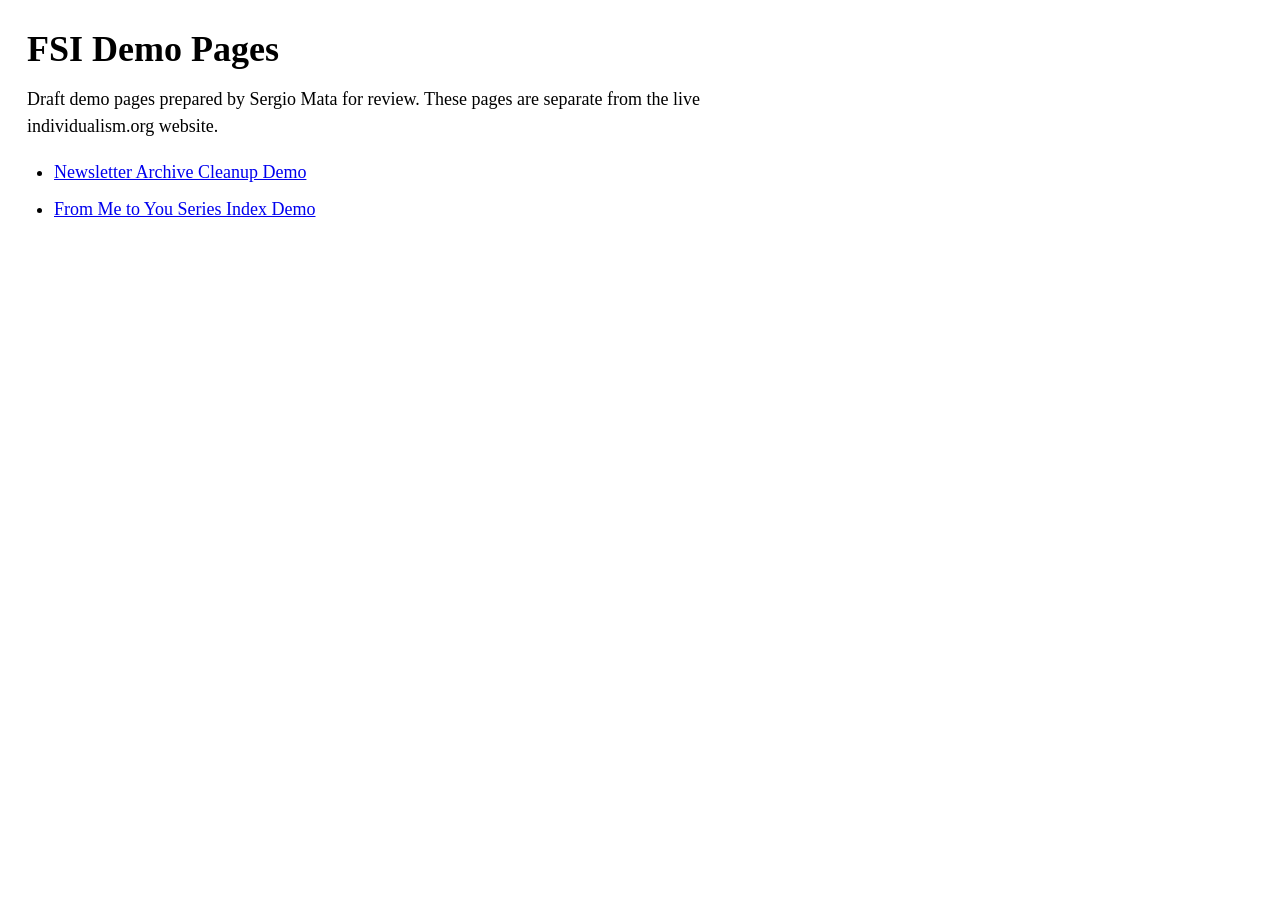
<file: index.html>
<!DOCTYPE html>
<html lang="en">
<head>
  <meta charset="utf-8">
  <meta name="viewport" content="width=device-width, initial-scale=1">
  <title>FSI Demo Pages</title>
  <style>
    html {
      font-size: 18px;
    }

    body {
      background: #fff;
      color: #000;
      font-family: Georgia, "Times New Roman", Times, serif;
      line-height: 1.55;
      margin: 0;
      padding: 1.5rem;
    }

    main {
      max-width: 800px;
    }

    h1 {
      font-size: 2rem;
      line-height: 1.25;
      margin: 0 0 0.75rem;
    }

    p {
      margin: 0 0 1rem;
      max-width: 680px;
    }

    ul {
      margin: 1rem 0;
      padding-left: 1.5rem;
    }

    li {
      margin: 0.5rem 0;
    }

    a {
      color: #0000ee;
      text-decoration: underline;
    }

    a:visited {
      color: #551a8b;
    }
  </style>
</head>
<body>
  <main>
    <h1>FSI Demo Pages</h1>
    <p>
      Draft demo pages prepared by Sergio Mata for review. These pages are separate from the
      live individualism.org website.
    </p>

    <ul>
      <li><a href="./fsi-newsletter-demo/">Newsletter Archive Cleanup Demo</a></li>
      <li><a href="./from-me-to-you-index-demo/">From Me to You Series Index Demo</a></li>
    </ul>
  </main>
</body>
</html>
</file>
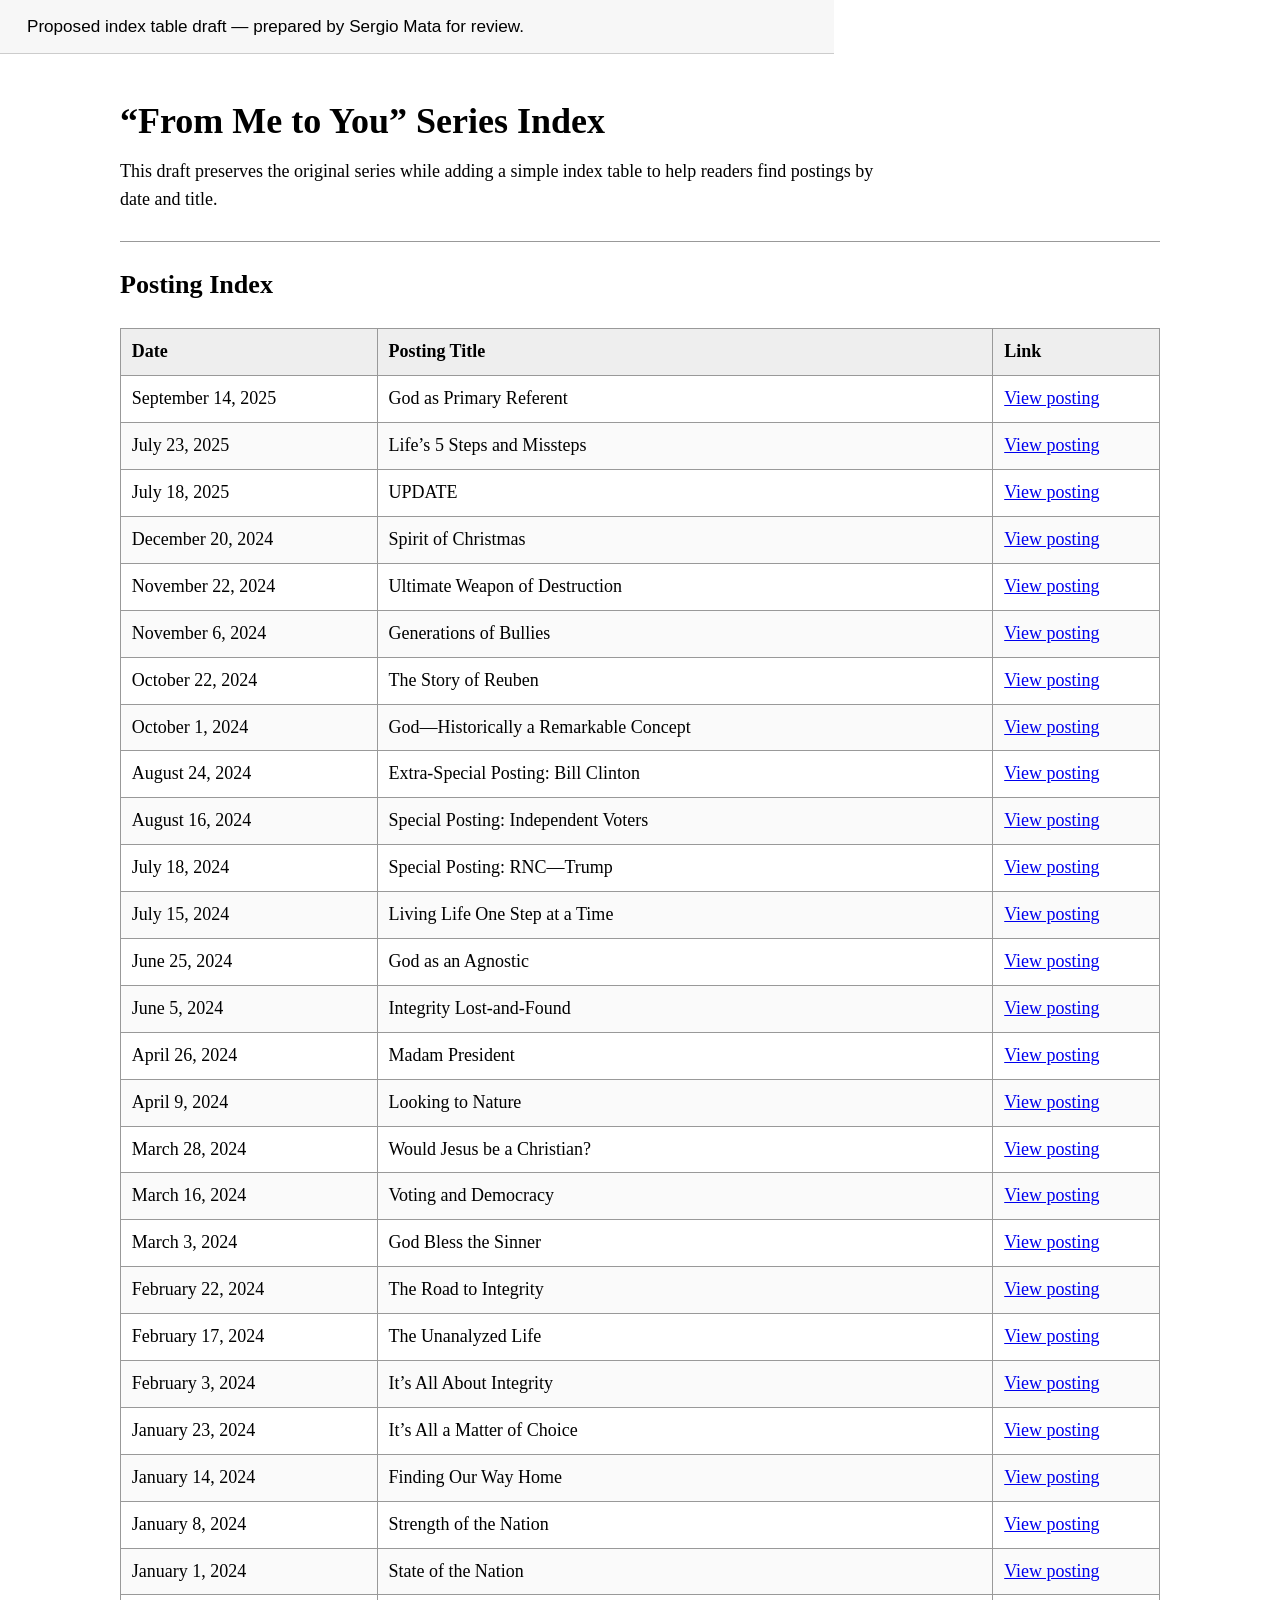
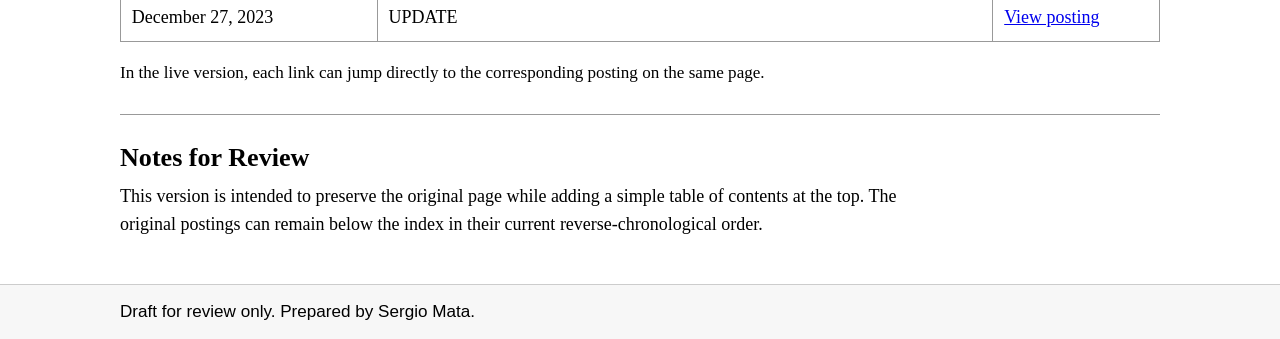
<file: from-me-to-you-index-demo/index.html>
<!DOCTYPE html>
<html lang="en">
<head>
  <meta charset="utf-8">
  <meta name="viewport" content="width=device-width, initial-scale=1">
  <title>&ldquo;From Me to You&rdquo; Series Index</title>
  <link rel="stylesheet" href="styles.css">
</head>
<body>
  <p class="notice">Proposed index table draft &mdash; prepared by Sergio Mata for review.</p>

  <main class="page">
    <h1>&ldquo;From Me to You&rdquo; Series Index</h1>
    <p>
      This draft preserves the original series while adding a simple index table to help readers
      find postings by date and title.
    </p>

    <hr>

    <section aria-labelledby="posting-index">
      <h2 id="posting-index">Posting Index</h2>

      <div class="table-wrap">
        <table>
          <thead>
            <tr>
              <th scope="col">Date</th>
              <th scope="col">Posting Title</th>
              <th scope="col">Link</th>
            </tr>
          </thead>
          <tbody>
            <tr>
              <td>September 14, 2025</td>
              <td>God as Primary Referent</td>
              <td><a href="#">View posting</a></td>
            </tr>
            <tr>
              <td>July 23, 2025</td>
              <td>Life&rsquo;s 5 Steps and Missteps</td>
              <td><a href="#">View posting</a></td>
            </tr>
            <tr>
              <td>July 18, 2025</td>
              <td>UPDATE</td>
              <td><a href="#">View posting</a></td>
            </tr>
            <tr>
              <td>December 20, 2024</td>
              <td>Spirit of Christmas</td>
              <td><a href="#">View posting</a></td>
            </tr>
            <tr>
              <td>November 22, 2024</td>
              <td>Ultimate Weapon of Destruction</td>
              <td><a href="#">View posting</a></td>
            </tr>
            <tr>
              <td>November 6, 2024</td>
              <td>Generations of Bullies</td>
              <td><a href="#">View posting</a></td>
            </tr>
            <tr>
              <td>October 22, 2024</td>
              <td>The Story of Reuben</td>
              <td><a href="#">View posting</a></td>
            </tr>
            <tr>
              <td>October 1, 2024</td>
              <td>God&mdash;Historically a Remarkable Concept</td>
              <td><a href="#">View posting</a></td>
            </tr>
            <tr>
              <td>August 24, 2024</td>
              <td>Extra-Special Posting: Bill Clinton</td>
              <td><a href="#">View posting</a></td>
            </tr>
            <tr>
              <td>August 16, 2024</td>
              <td>Special Posting: Independent Voters</td>
              <td><a href="#">View posting</a></td>
            </tr>
            <tr>
              <td>July 18, 2024</td>
              <td>Special Posting: RNC&mdash;Trump</td>
              <td><a href="#">View posting</a></td>
            </tr>
            <tr>
              <td>July 15, 2024</td>
              <td>Living Life One Step at a Time</td>
              <td><a href="#">View posting</a></td>
            </tr>
            <tr>
              <td>June 25, 2024</td>
              <td>God as an Agnostic</td>
              <td><a href="#">View posting</a></td>
            </tr>
            <tr>
              <td>June 5, 2024</td>
              <td>Integrity Lost-and-Found</td>
              <td><a href="#">View posting</a></td>
            </tr>
            <tr>
              <td>April 26, 2024</td>
              <td>Madam President</td>
              <td><a href="#">View posting</a></td>
            </tr>
            <tr>
              <td>April 9, 2024</td>
              <td>Looking to Nature</td>
              <td><a href="#">View posting</a></td>
            </tr>
            <tr>
              <td>March 28, 2024</td>
              <td>Would Jesus be a Christian?</td>
              <td><a href="#">View posting</a></td>
            </tr>
            <tr>
              <td>March 16, 2024</td>
              <td>Voting and Democracy</td>
              <td><a href="#">View posting</a></td>
            </tr>
            <tr>
              <td>March 3, 2024</td>
              <td>God Bless the Sinner</td>
              <td><a href="#">View posting</a></td>
            </tr>
            <tr>
              <td>February 22, 2024</td>
              <td>The Road to Integrity</td>
              <td><a href="#">View posting</a></td>
            </tr>
            <tr>
              <td>February 17, 2024</td>
              <td>The Unanalyzed Life</td>
              <td><a href="#">View posting</a></td>
            </tr>
            <tr>
              <td>February 3, 2024</td>
              <td>It&rsquo;s All About Integrity</td>
              <td><a href="#">View posting</a></td>
            </tr>
            <tr>
              <td>January 23, 2024</td>
              <td>It&rsquo;s All a Matter of Choice</td>
              <td><a href="#">View posting</a></td>
            </tr>
            <tr>
              <td>January 14, 2024</td>
              <td>Finding Our Way Home</td>
              <td><a href="#">View posting</a></td>
            </tr>
            <tr>
              <td>January 8, 2024</td>
              <td>Strength of the Nation</td>
              <td><a href="#">View posting</a></td>
            </tr>
            <tr>
              <td>January 1, 2024</td>
              <td>State of the Nation</td>
              <td><a href="#">View posting</a></td>
            </tr>
            <tr>
              <td>December 27, 2023</td>
              <td>UPDATE</td>
              <td><a href="#">View posting</a></td>
            </tr>
          </tbody>
        </table>
      </div>

      <p class="small-note">
        In the live version, each link can jump directly to the corresponding posting on the same page.
      </p>
    </section>

    <hr>

    <section aria-labelledby="notes-for-review">
      <h2 id="notes-for-review">Notes for Review</h2>
      <p>
        This version is intended to preserve the original page while adding a simple table of
        contents at the top. The original postings can remain below the index in their current
        reverse-chronological order.
      </p>
    </section>
  </main>

  <footer>
    <p>Draft for review only. Prepared by Sergio Mata.</p>
  </footer>
</body>
</html>
</file>
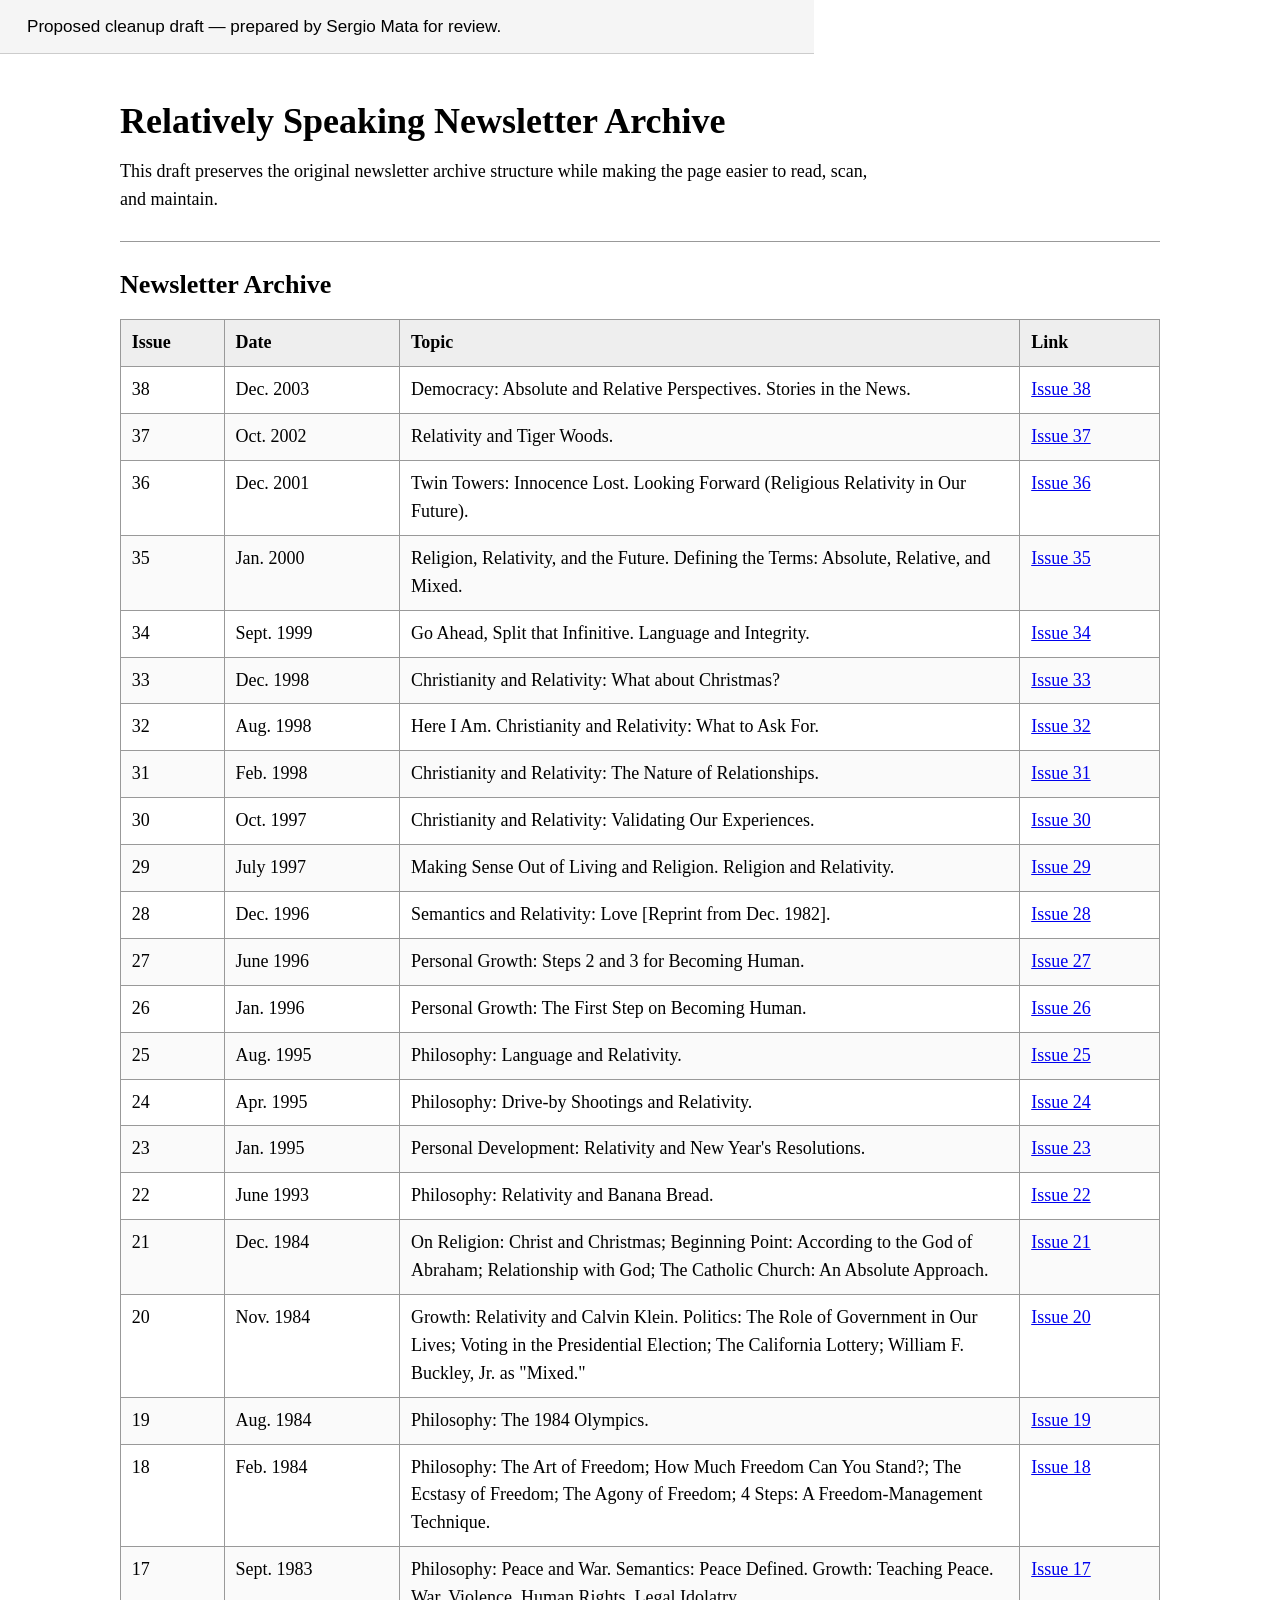
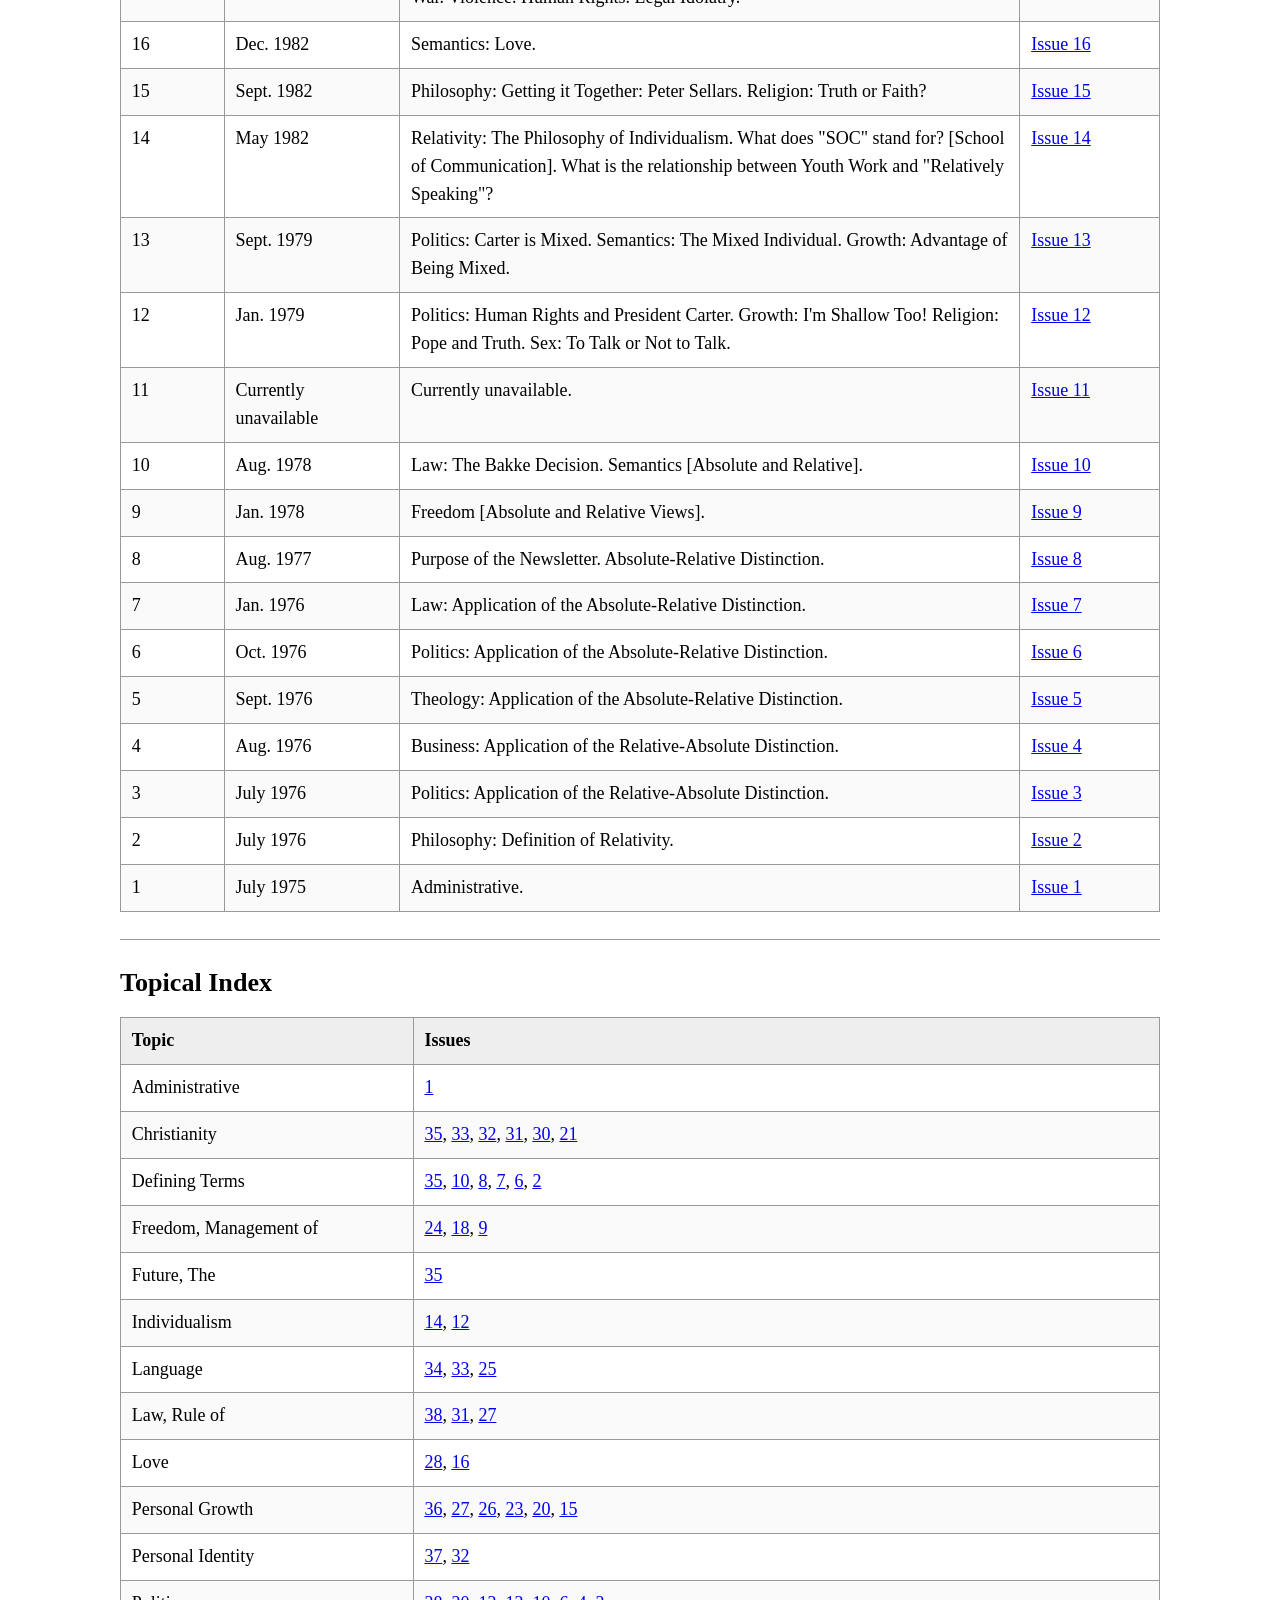
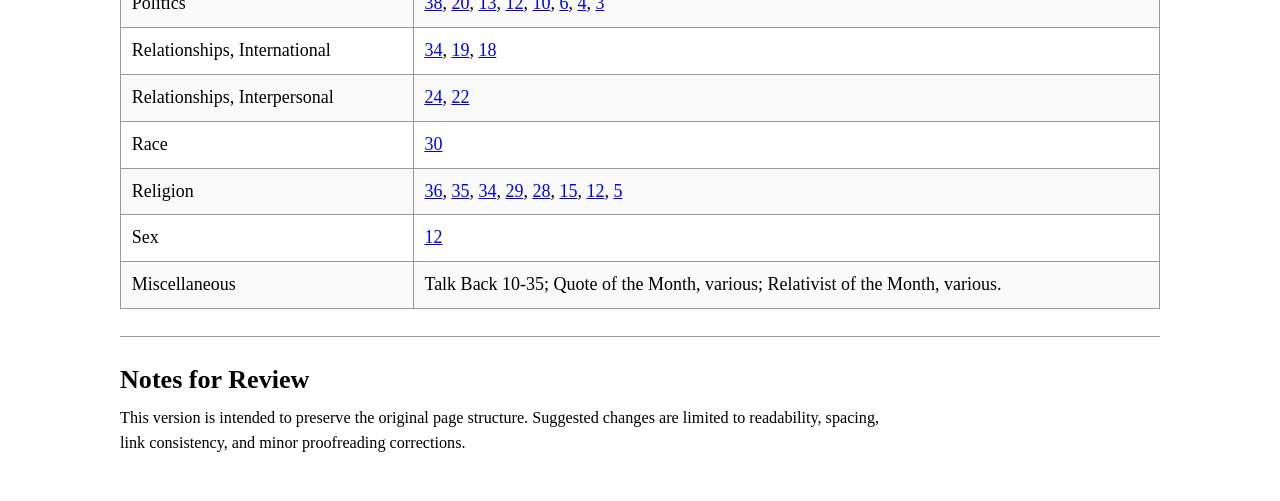
<file: fsi-newsletter-demo/index.html>
<!DOCTYPE html>
<html lang="en">
<head>
  <meta charset="utf-8">
  <meta name="viewport" content="width=device-width, initial-scale=1">
  <title>Relatively Speaking Newsletter Archive</title>
  <link rel="stylesheet" href="styles.css">
</head>
<body>
  <p class="notice">Proposed cleanup draft &mdash; prepared by Sergio Mata for review.</p>

  <main class="page">
    <h1>Relatively Speaking Newsletter Archive</h1>
    <p>
      This draft preserves the original newsletter archive structure while making the page easier
      to read, scan, and maintain.
    </p>

    <hr>

    <section aria-labelledby="newsletter-archive">
      <h2 id="newsletter-archive">Newsletter Archive</h2>

      <table>
        <thead>
          <tr>
            <th scope="col">Issue</th>
            <th scope="col">Date</th>
            <th scope="col">Topic</th>
            <th scope="col">Link</th>
          </tr>
        </thead>
        <tbody>
          <tr id="issue-38">
            <td>38</td>
            <td>Dec. 2003</td>
            <td>Democracy: Absolute and Relative Perspectives. Stories in the News.</td>
            <td><a href="#issue-38">Issue 38</a></td>
          </tr>
          <tr id="issue-37">
            <td>37</td>
            <td>Oct. 2002</td>
            <td>Relativity and Tiger Woods.</td>
            <td><a href="#issue-37">Issue 37</a></td>
          </tr>
          <tr id="issue-36">
            <td>36</td>
            <td>Dec. 2001</td>
            <td>Twin Towers: Innocence Lost. Looking Forward (Religious Relativity in Our Future).</td>
            <td><a href="#issue-36">Issue 36</a></td>
          </tr>
          <tr id="issue-35">
            <td>35</td>
            <td>Jan. 2000</td>
            <td>Religion, Relativity, and the Future. Defining the Terms: Absolute, Relative, and Mixed.</td>
            <td><a href="#issue-35">Issue 35</a></td>
          </tr>
          <tr id="issue-34">
            <td>34</td>
            <td>Sept. 1999</td>
            <td>Go Ahead, Split that Infinitive. Language and Integrity.</td>
            <td><a href="#issue-34">Issue 34</a></td>
          </tr>
          <tr id="issue-33">
            <td>33</td>
            <td>Dec. 1998</td>
            <td>Christianity and Relativity: What about Christmas?</td>
            <td><a href="#issue-33">Issue 33</a></td>
          </tr>
          <tr id="issue-32">
            <td>32</td>
            <td>Aug. 1998</td>
            <td>Here I Am. Christianity and Relativity: What to Ask For.</td>
            <td><a href="#issue-32">Issue 32</a></td>
          </tr>
          <tr id="issue-31">
            <td>31</td>
            <td>Feb. 1998</td>
            <td>Christianity and Relativity: The Nature of Relationships.</td>
            <td><a href="#issue-31">Issue 31</a></td>
          </tr>
          <tr id="issue-30">
            <td>30</td>
            <td>Oct. 1997</td>
            <td>Christianity and Relativity: Validating Our Experiences.</td>
            <td><a href="#issue-30">Issue 30</a></td>
          </tr>
          <tr id="issue-29">
            <td>29</td>
            <td>July 1997</td>
            <td>Making Sense Out of Living and Religion. Religion and Relativity.</td>
            <td><a href="#issue-29">Issue 29</a></td>
          </tr>
          <tr id="issue-28">
            <td>28</td>
            <td>Dec. 1996</td>
            <td>Semantics and Relativity: Love [Reprint from Dec. 1982].</td>
            <td><a href="#issue-28">Issue 28</a></td>
          </tr>
          <tr id="issue-27">
            <td>27</td>
            <td>June 1996</td>
            <td>Personal Growth: Steps 2 and 3 for Becoming Human.</td>
            <td><a href="#issue-27">Issue 27</a></td>
          </tr>
          <tr id="issue-26">
            <td>26</td>
            <td>Jan. 1996</td>
            <td>Personal Growth: The First Step on Becoming Human.</td>
            <td><a href="#issue-26">Issue 26</a></td>
          </tr>
          <tr id="issue-25">
            <td>25</td>
            <td>Aug. 1995</td>
            <td>Philosophy: Language and Relativity.</td>
            <td><a href="#issue-25">Issue 25</a></td>
          </tr>
          <tr id="issue-24">
            <td>24</td>
            <td>Apr. 1995</td>
            <td>Philosophy: Drive-by Shootings and Relativity.</td>
            <td><a href="#issue-24">Issue 24</a></td>
          </tr>
          <tr id="issue-23">
            <td>23</td>
            <td>Jan. 1995</td>
            <td>Personal Development: Relativity and New Year's Resolutions.</td>
            <td><a href="#issue-23">Issue 23</a></td>
          </tr>
          <tr id="issue-22">
            <td>22</td>
            <td>June 1993</td>
            <td>Philosophy: Relativity and Banana Bread.</td>
            <td><a href="#issue-22">Issue 22</a></td>
          </tr>
          <tr id="issue-21">
            <td>21</td>
            <td>Dec. 1984</td>
            <td>On Religion: Christ and Christmas; Beginning Point: According to the God of Abraham; Relationship with God; The Catholic Church: An Absolute Approach.</td>
            <td><a href="#issue-21">Issue 21</a></td>
          </tr>
          <tr id="issue-20">
            <td>20</td>
            <td>Nov. 1984</td>
            <td>Growth: Relativity and Calvin Klein. Politics: The Role of Government in Our Lives; Voting in the Presidential Election; The California Lottery; William F. Buckley, Jr. as "Mixed."</td>
            <td><a href="#issue-20">Issue 20</a></td>
          </tr>
          <tr id="issue-19">
            <td>19</td>
            <td>Aug. 1984</td>
            <td>Philosophy: The 1984 Olympics.</td>
            <td><a href="#issue-19">Issue 19</a></td>
          </tr>
          <tr id="issue-18">
            <td>18</td>
            <td>Feb. 1984</td>
            <td>Philosophy: The Art of Freedom; How Much Freedom Can You Stand?; The Ecstasy of Freedom; The Agony of Freedom; 4 Steps: A Freedom-Management Technique.</td>
            <td><a href="#issue-18">Issue 18</a></td>
          </tr>
          <tr id="issue-17">
            <td>17</td>
            <td>Sept. 1983</td>
            <td>Philosophy: Peace and War. Semantics: Peace Defined. Growth: Teaching Peace. War. Violence. Human Rights. Legal Idolatry.</td>
            <td><a href="#issue-17">Issue 17</a></td>
          </tr>
          <tr id="issue-16">
            <td>16</td>
            <td>Dec. 1982</td>
            <td>Semantics: Love.</td>
            <td><a href="#issue-16">Issue 16</a></td>
          </tr>
          <tr id="issue-15">
            <td>15</td>
            <td>Sept. 1982</td>
            <td>Philosophy: Getting it Together: Peter Sellars. Religion: Truth or Faith?</td>
            <td><a href="#issue-15">Issue 15</a></td>
          </tr>
          <tr id="issue-14">
            <td>14</td>
            <td>May 1982</td>
            <td>Relativity: The Philosophy of Individualism. What does "SOC" stand for? [School of Communication]. What is the relationship between Youth Work and "Relatively Speaking"?</td>
            <td><a href="#issue-14">Issue 14</a></td>
          </tr>
          <tr id="issue-13">
            <td>13</td>
            <td>Sept. 1979</td>
            <td>Politics: Carter is Mixed. Semantics: The Mixed Individual. Growth: Advantage of Being Mixed.</td>
            <td><a href="#issue-13">Issue 13</a></td>
          </tr>
          <tr id="issue-12">
            <td>12</td>
            <td>Jan. 1979</td>
            <td>Politics: Human Rights and President Carter. Growth: I'm Shallow Too! Religion: Pope and Truth. Sex: To Talk or Not to Talk.</td>
            <td><a href="#issue-12">Issue 12</a></td>
          </tr>
          <tr id="issue-11">
            <td>11</td>
            <td>Currently unavailable</td>
            <td>Currently unavailable.</td>
            <td><a href="#issue-11">Issue 11</a></td>
          </tr>
          <tr id="issue-10">
            <td>10</td>
            <td>Aug. 1978</td>
            <td>Law: The Bakke Decision. Semantics [Absolute and Relative].</td>
            <td><a href="#issue-10">Issue 10</a></td>
          </tr>
          <tr id="issue-9">
            <td>9</td>
            <td>Jan. 1978</td>
            <td>Freedom [Absolute and Relative Views].</td>
            <td><a href="#issue-9">Issue 9</a></td>
          </tr>
          <tr id="issue-8">
            <td>8</td>
            <td>Aug. 1977</td>
            <td>Purpose of the Newsletter. Absolute-Relative Distinction.</td>
            <td><a href="#issue-8">Issue 8</a></td>
          </tr>
          <tr id="issue-7">
            <td>7</td>
            <td>Jan. 1976</td>
            <td>Law: Application of the Absolute-Relative Distinction.</td>
            <td><a href="#issue-7">Issue 7</a></td>
          </tr>
          <tr id="issue-6">
            <td>6</td>
            <td>Oct. 1976</td>
            <td>Politics: Application of the Absolute-Relative Distinction.</td>
            <td><a href="#issue-6">Issue 6</a></td>
          </tr>
          <tr id="issue-5">
            <td>5</td>
            <td>Sept. 1976</td>
            <td>Theology: Application of the Absolute-Relative Distinction.</td>
            <td><a href="#issue-5">Issue 5</a></td>
          </tr>
          <tr id="issue-4">
            <td>4</td>
            <td>Aug. 1976</td>
            <td>Business: Application of the Relative-Absolute Distinction.</td>
            <td><a href="#issue-4">Issue 4</a></td>
          </tr>
          <tr id="issue-3">
            <td>3</td>
            <td>July 1976</td>
            <td>Politics: Application of the Relative-Absolute Distinction.</td>
            <td><a href="#issue-3">Issue 3</a></td>
          </tr>
          <tr id="issue-2">
            <td>2</td>
            <td>July 1976</td>
            <td>Philosophy: Definition of Relativity.</td>
            <td><a href="#issue-2">Issue 2</a></td>
          </tr>
          <tr id="issue-1">
            <td>1</td>
            <td>July 1975</td>
            <td>Administrative.</td>
            <td><a href="#issue-1">Issue 1</a></td>
          </tr>
        </tbody>
      </table>
    </section>

    <hr>

    <section aria-labelledby="topical-index">
      <h2 id="topical-index">Topical Index</h2>

      <table class="index-table">
        <thead>
          <tr>
            <th scope="col">Topic</th>
            <th scope="col">Issues</th>
          </tr>
        </thead>
        <tbody>
          <tr>
            <td>Administrative</td>
            <td><a href="#issue-1">1</a></td>
          </tr>
          <tr>
            <td>Christianity</td>
            <td><a href="#issue-35">35</a>, <a href="#issue-33">33</a>, <a href="#issue-32">32</a>, <a href="#issue-31">31</a>, <a href="#issue-30">30</a>, <a href="#issue-21">21</a></td>
          </tr>
          <tr>
            <td>Defining Terms</td>
            <td><a href="#issue-35">35</a>, <a href="#issue-10">10</a>, <a href="#issue-8">8</a>, <a href="#issue-7">7</a>, <a href="#issue-6">6</a>, <a href="#issue-2">2</a></td>
          </tr>
          <tr>
            <td>Freedom, Management of</td>
            <td><a href="#issue-24">24</a>, <a href="#issue-18">18</a>, <a href="#issue-9">9</a></td>
          </tr>
          <tr>
            <td>Future, The</td>
            <td><a href="#issue-35">35</a></td>
          </tr>
          <tr>
            <td>Individualism</td>
            <td><a href="#issue-14">14</a>, <a href="#issue-12">12</a></td>
          </tr>
          <tr>
            <td>Language</td>
            <td><a href="#issue-34">34</a>, <a href="#issue-33">33</a>, <a href="#issue-25">25</a></td>
          </tr>
          <tr>
            <td>Law, Rule of</td>
            <td><a href="#issue-38">38</a>, <a href="#issue-31">31</a>, <a href="#issue-27">27</a></td>
          </tr>
          <tr>
            <td>Love</td>
            <td><a href="#issue-28">28</a>, <a href="#issue-16">16</a></td>
          </tr>
          <tr>
            <td>Personal Growth</td>
            <td><a href="#issue-36">36</a>, <a href="#issue-27">27</a>, <a href="#issue-26">26</a>, <a href="#issue-23">23</a>, <a href="#issue-20">20</a>, <a href="#issue-15">15</a></td>
          </tr>
          <tr>
            <td>Personal Identity</td>
            <td><a href="#issue-37">37</a>, <a href="#issue-32">32</a></td>
          </tr>
          <tr>
            <td>Politics</td>
            <td><a href="#issue-38">38</a>, <a href="#issue-20">20</a>, <a href="#issue-13">13</a>, <a href="#issue-12">12</a>, <a href="#issue-10">10</a>, <a href="#issue-6">6</a>, <a href="#issue-4">4</a>, <a href="#issue-3">3</a></td>
          </tr>
          <tr>
            <td>Relationships, International</td>
            <td><a href="#issue-34">34</a>, <a href="#issue-19">19</a>, <a href="#issue-18">18</a></td>
          </tr>
          <tr>
            <td>Relationships, Interpersonal</td>
            <td><a href="#issue-24">24</a>, <a href="#issue-22">22</a></td>
          </tr>
          <tr>
            <td>Race</td>
            <td><a href="#issue-30">30</a></td>
          </tr>
          <tr>
            <td>Religion</td>
            <td><a href="#issue-36">36</a>, <a href="#issue-35">35</a>, <a href="#issue-34">34</a>, <a href="#issue-29">29</a>, <a href="#issue-28">28</a>, <a href="#issue-15">15</a>, <a href="#issue-12">12</a>, <a href="#issue-5">5</a></td>
          </tr>
          <tr>
            <td>Sex</td>
            <td><a href="#issue-12">12</a></td>
          </tr>
          <tr>
            <td>Miscellaneous</td>
            <td>Talk Back 10-35; Quote of the Month, various; Relativist of the Month, various.</td>
          </tr>
        </tbody>
      </table>
    </section>

    <hr>

    <section aria-labelledby="notes-for-review">
      <h2 id="notes-for-review">Notes for Review</h2>
      <p class="small-note">
        This version is intended to preserve the original page structure. Suggested changes are
        limited to readability, spacing, link consistency, and minor proofreading corrections.
      </p>
    </section>
  </main>
</body>
</html>
</file>
<file: from-me-to-you-index-demo/styles.css>
html {
  font-size: 18px;
}

body {
  background: #fff;
  color: #000;
  font-family: Georgia, "Times New Roman", Times, serif;
  line-height: 1.55;
  margin: 0;
}

.page {
  margin: 0 auto;
  max-width: 1040px;
  padding: 1.5rem;
}

.notice,
footer {
  background: #f7f7f7;
  font-family: Arial, Helvetica, sans-serif;
  font-size: 0.95rem;
  margin: 0;
  padding: 0.75rem 1.5rem;
}

.notice {
  border-bottom: 1px solid #ccc;
}

footer {
  border-top: 1px solid #ccc;
}

footer p {
  margin: 0 auto;
  max-width: 1040px;
}

h1,
h2 {
  font-weight: bold;
  line-height: 1.25;
}

h1 {
  font-size: 2rem;
  margin: 1rem 0 0.75rem;
}

h2 {
  font-size: 1.45rem;
  margin: 1.5rem 0 0.5rem;
}

p {
  margin: 0 0 1rem;
  max-width: 780px;
}

hr {
  border: 0;
  border-top: 1px solid #999;
  margin: 1.5rem 0;
}

a {
  color: #0000ee;
  text-decoration: underline;
}

a:visited {
  color: #551a8b;
}

a:focus,
a:hover {
  color: #000;
}

.table-wrap {
  overflow-x: auto;
}

table {
  border-collapse: collapse;
  margin: 1rem 0;
  min-width: 720px;
  width: 100%;
}

th,
td {
  border: 1px solid #999;
  padding: 0.5rem 0.6rem;
  text-align: left;
  vertical-align: top;
}

th {
  background: #eee;
  font-weight: bold;
}

tbody tr:nth-child(even) {
  background: #fafafa;
}

th:first-child,
td:first-child {
  width: 13rem;
}

th:last-child,
td:last-child {
  width: 8rem;
}

.small-note {
  font-size: 0.95rem;
}

@media (max-width: 700px) {
  html {
    font-size: 17px;
  }

  .page {
    padding: 1rem;
  }

  .notice,
  footer {
    padding: 0.75rem 1rem;
  }
}
</file>
<file: fsi-newsletter-demo/styles.css>
html {
  font-size: 18px;
}

body {
  background: #fff;
  color: #000;
  font-family: Georgia, "Times New Roman", Times, serif;
  line-height: 1.55;
  margin: 0;
}

.page {
  margin: 0 auto;
  max-width: 1040px;
  padding: 1.5rem;
}

.notice {
  background: #f5f5f5;
  border-bottom: 1px solid #ccc;
  font-family: Arial, Helvetica, sans-serif;
  font-size: 0.95rem;
  margin: 0;
  padding: 0.75rem 1.5rem;
}

h1,
h2 {
  font-weight: bold;
  line-height: 1.25;
}

h1 {
  font-size: 2rem;
  margin: 1rem 0 0.75rem;
}

h2 {
  font-size: 1.45rem;
  margin: 1.5rem 0 0.5rem;
}

p {
  margin: 0 0 1rem;
  max-width: 760px;
}

hr {
  border: 0;
  border-top: 1px solid #999;
  margin: 1.5rem 0;
}

a {
  color: #0000ee;
  text-decoration: underline;
}

a:visited {
  color: #551a8b;
}

a:focus,
a:hover {
  color: #000;
}

table {
  border-collapse: collapse;
  margin: 1rem 0;
  width: 100%;
}

th,
td {
  border: 1px solid #999;
  padding: 0.5rem 0.6rem;
  text-align: left;
  vertical-align: top;
}

th {
  background: #eee;
  font-weight: bold;
}

tbody tr:nth-child(even) {
  background: #fafafa;
}

td:first-child,
th:first-child {
  width: 4.5rem;
}

td:nth-child(2),
th:nth-child(2) {
  width: 8.5rem;
}

td:last-child,
th:last-child {
  width: 6.5rem;
}

.index-table td:first-child,
.index-table th:first-child {
  width: 15rem;
}

.index-table td:last-child,
.index-table th:last-child {
  width: auto;
}

.small-note {
  font-size: 0.9rem;
}

@media (max-width: 700px) {
  html {
    font-size: 17px;
  }

  .page {
    padding: 1rem;
  }

  .notice {
    padding: 0.75rem 1rem;
  }

  table,
  thead,
  tbody,
  tr,
  th,
  td {
    display: block;
  }

  thead {
    left: -9999px;
    position: absolute;
    top: auto;
  }

  tr {
    border: 1px solid #999;
    margin-bottom: 0.8rem;
  }

  th,
  td,
  td:first-child,
  td:nth-child(2),
  td:last-child,
  .index-table td:first-child {
    border: 0;
    border-bottom: 1px solid #ddd;
    width: auto;
  }

  td:last-child {
    border-bottom: 0;
  }

  td::before {
    display: block;
    font-weight: bold;
  }

  td:nth-child(1)::before {
    content: "Issue";
  }

  td:nth-child(2)::before {
    content: "Date";
  }

  td:nth-child(3)::before {
    content: "Topic";
  }

  td:nth-child(4)::before {
    content: "Link";
  }

  .index-table td:nth-child(1)::before {
    content: "Topic";
  }

  .index-table td:nth-child(2)::before {
    content: "Issues";
  }
}
</file>
